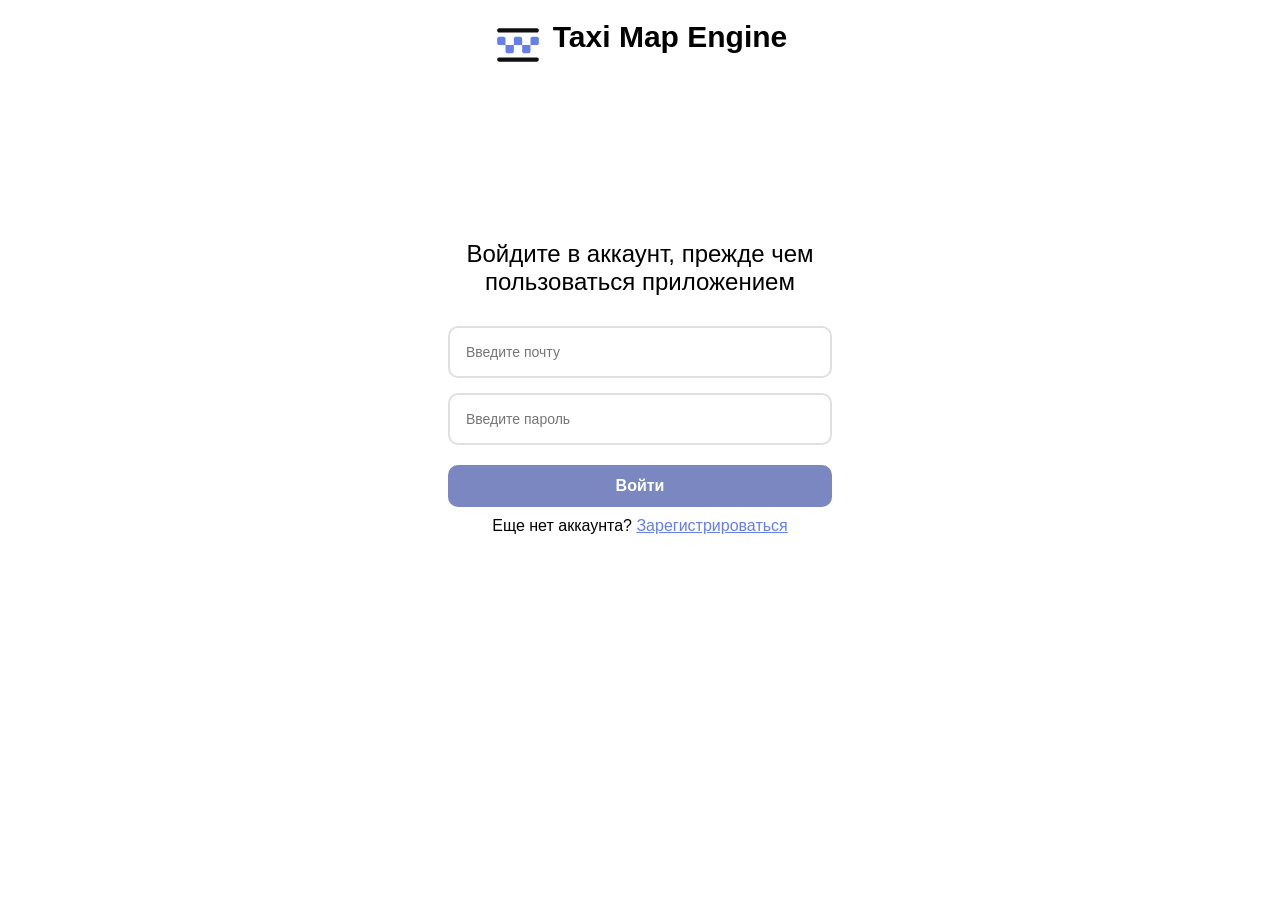
<file: login.html>
<!DOCTYPE html>
<html lang="en">
<head>
    <meta charset="UTF-8">
    <meta name="viewport" content="width=device-width, initial-scale=1.0">
    <link rel="stylesheet" href="css/style.css">
    <title>Аутентификация</title>
</head>
<body>
    <section class="form">
        <div class="logo">
            <img src="img/logo.svg" alt="logo">
            <label>Taxi Map Engine</label>
        </div>
        <div class="from-full">
            <label class="l-form">Войдите в аккаунт, прежде чем пользоваться приложением</label>
            <div class="formm">
                <input type="email" name="email" placeholder="Введите почту" required>
                <input type="password" name="password" placeholder="Введите пароль" required>
                <button type="submit">Войти</button>
            </div>
            <p>Еще нет аккаунта? <a href="registr.html">Зарегистрироваться</a></p>
        </div>
        
    </section>
    <script src="script/log.js"></script>
</body>
</html>
</file>
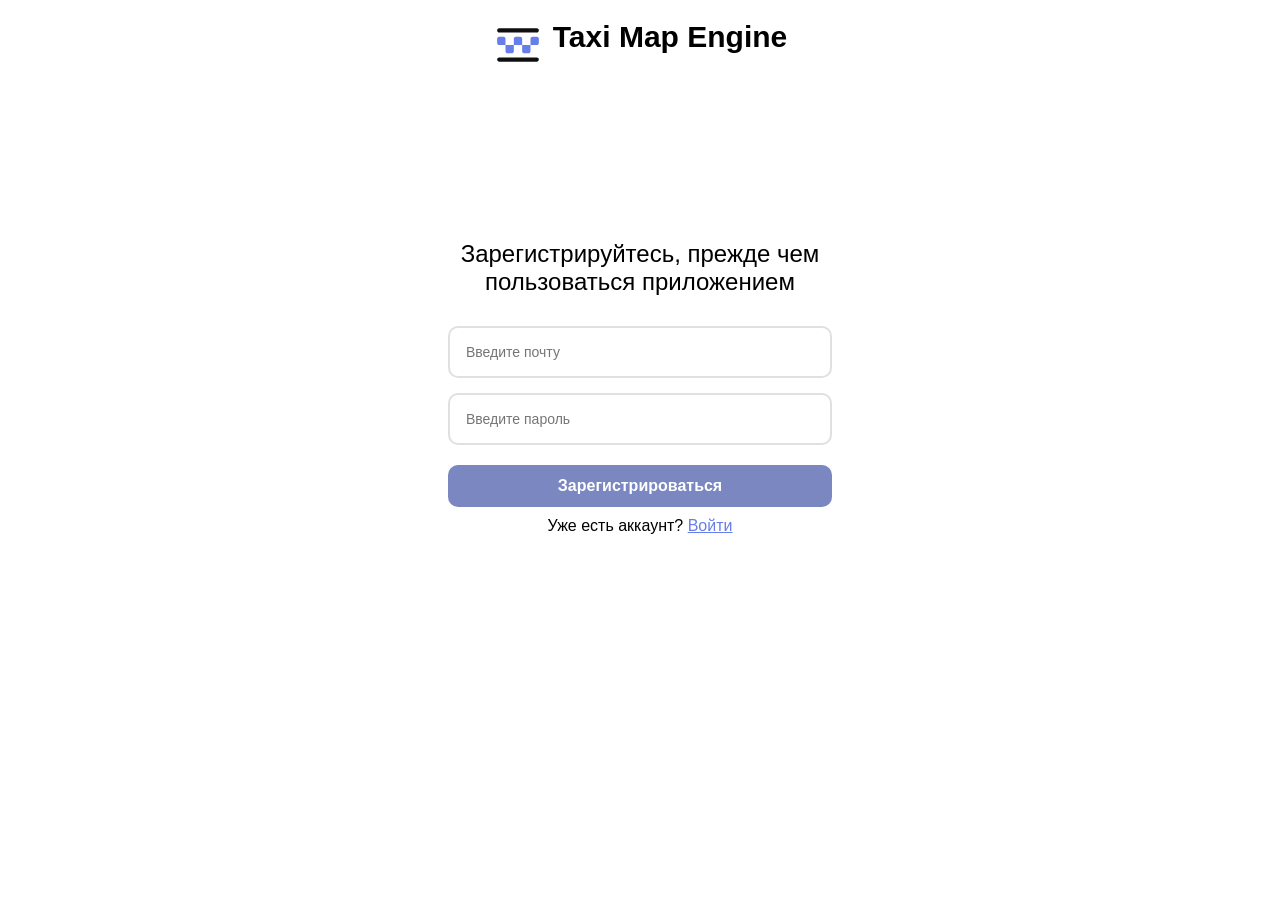
<file: registr.html>
<!DOCTYPE html>
<html lang="en">
<head>
    <meta charset="UTF-8">
    <meta name="viewport" content="width=device-width, initial-scale=1.0">
    <link rel="stylesheet" href="css/style.css">
    <title>Регистрация</title>
</head>
<body>
    <section class="form">
        <div class="logo">
            <img src="img/logo.svg" alt="logo">
            <label>Taxi Map Engine</label>
        </div>
        <div class="from-full">
            <label class="l-form">Зарегистрируйтесь, прежде чем пользоваться приложением</label>
            <div class="formm">
                <input type="email" name="email" placeholder="Введите почту" required>
                <input type="password" name="password" placeholder="Введите пароль" required>
                <button type="submit">Зарегистрироваться</button>
            </div>
            <p>Уже есть аккаунт? <a href="login.html">Войти</a></p>
        </div>
        
    </section>
    <script src="script/reg.js"></script>
</body>
</html>
</file>
<file: css/style.css>
* {
    margin: 0;
    padding: 0;
    box-sizing: border-box;
}

body {
    font-family: 'Segoe UI', Tahoma, Geneva, Verdana, sans-serif;
}

#map {
    height: 100vh;
    width: 100%;
    background: #f0f0f0;
}

.controls {
    position: absolute;
    top: 20px;
    left: 20px;
    right: 20px;
    background: white;
    padding: 15px;
    border-radius: 15px;
    box-shadow: 0 4px 15px rgba(0,0,0,0.2);
    z-index: 1000;
}

.weather-icon, .probki-icon {
    font-family: 'Segoe UI Emoji', 'Apple Color Emoji', 'Noto Color Emoji', sans-serif;
    display: flex;
    align-items: center;
    justify-content: center;
    position: absolute;
    bottom: 400px;
    right: 20px;
    z-index: 1000;
    background: white;
    border: none;
    width: 50px;
    height: 50px;
    border-radius: 50%;
    font-size: 24px;
    cursor: pointer;
    box-shadow: 0 2px 10px rgba(0,0,0,0.2);
}

.probki-icon {
    bottom: 460px;
    right: 20px;
}

.weather-icon:hover, .probki-icon:hover {
    background: none;
} 

input {
    width: 100%;
    padding: 16px;
    border: 2px solid #e0e0e0;
    border-radius: 10px;
    font-size: 14px;
}

.input-wrapper {
    position: relative;
    margin-bottom: 10px;
}

.icon {
    position: absolute;
    left: 20px;
    top: 50%;
    transform: translateY(-50%);
    width: 20px;
    height: 20px;
    z-index: 1;
}

.input-wrapper input {
   padding-left: 50px;
}

button {
    width: 100%;
    padding: 12px;
    background: #7a87c0;
    transition: all 0.3s ease-in-out;
    color: white;
    border: none;
    border-radius: 10px;
    font-size: 16px;
    font-weight: bold;
    cursor: pointer;
    margin-top: 5px;
}

button:hover {
    background: #676ead;
    transition: all 0.3s ease-in-out;
}

.info-card {
    position: absolute;
    bottom: 20px;
    left: 20px;
    right: 20px;
    background: white;
    padding: 15px;
    border-radius: 15px;
    box-shadow: 0 4px 15px rgba(0,0,0,0.2);
    z-index: 1000;
    display: none;
}

.info-tariffs {
    position: absolute;
    bottom: 20px;
    left: 20px;
    right: 20px;
    background: white;
    padding: 30px;
    border-radius: 15px;
    box-shadow: 0 4px 15px rgba(0,0,0,0.2);
    z-index: 1000;
    /* display: none; */
}

.info-tariffs .choice-label{
    display: flex;
    text-align: center;
    margin-bottom: 5px;
    font-size: 20px;
    font-weight: 700;
}

.info-tariffs #btn-zakaz {
    margin-top: 10px;
    font-weight: 500;
}

.tariffs {
    display: flex;
    align-items: flex-start;
    gap: 40px;
}

.tariffs-btn {
    display: flex;
    flex-direction: column;
    align-items: flex-start;
    background-color: white;
    transition: all 0.3s ease-in-out;
    width: 230px;
    padding: 20px 50px;
    border-radius: 10px 10px;
}

.tariffs-btn:hover {
    display: flex;
    align-items: flex-start;
    background-color: rgb(241, 237, 237);
    transition: all 0.3s ease-in-out;
}

.tariffs-btn.active {
    background-color: #c8cde2;
    width: 250px;
    box-shadow: 5px 4px 15px rgba(102, 126, 234, 0.3);
}

.tariffs-btn label {
    color: black;
    margin-top: 2px;
}

.tariffs-btn-img {
    width: 80px;
}

#Fasten-duration-waiting,
#Comfort-duration-waiting,
#Comfortplus-duration-waiting,
#Business-duration-waiting {
    background-color: white;
    border-radius: 5px;
    color: black;
    font-size: 12px;
    width: 45px;
    position: absolute;
    top: 150px;
}

.tariffs-price img {
    width: 20px;
}

.tariffs-price {
    display: flex;
    text-align: center;
    color: black;
    margin-top: 2px;
}

.tariffs-price span {
    margin-top: 2px;
}

.why-price {
    text-decoration: underline;
    font-weight: 100;
    font-size: 12px;
    color: rgb(0, 0, 0);
    margin-top: 5px;
    display: none;
}


.info-row {
    display: flex;
    justify-content: space-between;
    padding: 8px;
    border-bottom: 1px solid #e0e0e0;
}

.price {
    font-size: 28px;
    font-weight: bold;
    color: #667eea;
    text-align: center;
    margin-bottom: 10px;
}

.location-btn {
    display: flex;
    align-items: center;
    justify-content: center;
    position: absolute;
    bottom: 20px;
    right: 20px;
    z-index: 1000;
    background: white;
    border: none;
    width: 70px;
    height: 70px;
    border-radius: 50%;
    font-size: 24px;
    cursor: pointer;
    box-shadow: 0 2px 10px rgba(0,0,0,0.2);
}

.location-btn:hover {
    background: none;
}

.location-btn img {
    width: 50px;
    padding: 5px;
}

.loading {
    position: absolute;
    top: 50%;
    left: 50%;
    transform: translate(-50%, -50%);
    background: rgba(0,0,0,0.8);
    color: white;
    padding: 10px 20px;
    border-radius: 10px;
    z-index: 2000;
    display: none;
    text-align: center;
    justify-content: center;
}

.loading img {
    width: 30px;
}

.toIcon {
    background-color: white;
    border: 2px solid #5a5a5a;
    border-radius: 5px 5px;
}

.car-marker {
    background: transparent;
    border: none;
}

.form {
    display: flex;
    flex-direction: column;
    text-align: center;
}

.logo {
    display: flex;
    justify-content: center;
    font-size: 30px;
    padding: 20px;
    font-weight: 800;
}

.logo img {
    margin-right: 10px;
    width: 50px;
}

.from-full {
    padding: auto;
    margin: 150px auto;
    width: 30%;
    display: flex;
    flex-direction: column;
    text-align: center;
}

.from-full p {
    margin-top: 10px;
}

.from-full a {
    color: #667eea;
}

.l-form {
    font-weight: 500;
    font-size: 24px;
}

.formm {
    margin-top: 30px;
}

.formm input {
    margin-bottom: 15px;
}

.order-window {
    position: fixed;
    top: 0;
    left: 0;
    width: 100%;
    height: 100%;
    background: rgba(0,0,0,0.5);
    display: flex;
    justify-content: center;
    align-items: center;
    z-index: 2000;
    display: none;
    animation: fadeIn 0.3s ease;
}

@keyframes fadeIn {
    from {
        opacity: 0;
    }
    to {
        opacity: 1;
    }
}

.order {
    background: white;
    width: 350px;
    padding: 25px;
    border-radius: 20px;
    box-shadow: 0 10px 30px rgba(0,0,0,0.3);
    text-align: center;
}

.driver {
    display: flex;
    align-items: center;
    justify-content: center;
    flex-direction: column;
    gap: 15px;
    margin-bottom: 20px;
    padding-bottom: 20px;
    border-bottom: 1px solid #eee;
}

.driver img {
    width: 70px;
    height: 70px;
}

.driver label {
    font-size: 18px;
    font-weight: 600;
    color: #333;
}

.fromtoOrder {
    display: flex;
    align-items: center;
    gap: 15px;
    padding: 12px 0;
    border-bottom: 1px solid #f0f0f0;
}

.fromtoOrder img {
    width: 20px;
    height: 20px;
    filter: none;
}

.fromtoOrder label {
    font-size: 14px;
    color: #666;
    flex: 1;
    text-align: left;
}

.order .price {
    font-size: 32px;
    font-weight: bold;
    color: #4285f4;
    padding-top: 10px;
    text-align: center;
}

.priceItogo p {
    padding-top: 15px;
}

.profile-window {
    position: fixed;
    top: 0;
    left: 0;
    width: 100%;
    height: 100%;
    background: rgba(0,0,0,0.6);
    backdrop-filter: blur(5px);
    display: flex;
    justify-content: center;
    align-items: center;
    z-index: 2000;
    display: none;
}

.profile {
    background: white;
    width: 400px;
    max-width: 90%;
    max-height: 80%;
    border-radius: 20px;
    padding: 25px;
    position: relative;
    overflow: auto;
    animation: slideUp 0.3s ease;
}

.close-profile {
    position: absolute;
    top: 15px;
    right: 20px;
    background: none;
    border: none;
    font-size: 24px;
    cursor: pointer;
    color: #999;
}

.close-profile:hover {
    color: #333;
}

.client {
    display: flex;
    flex-direction: column;
    align-items: center;
    gap: 15px;
    padding-bottom: 20px;
    border-bottom: 1px solid #eee;
    margin-bottom: 20px;
}

.client img {
    width: 80px;
    height: 80px;
    border-radius: 50%;
    background: #f0f0f0;
    padding: 10px;
}

.client label {
    font-size: 16px;
    font-weight: 600;
    color: #333;
}

.profile-orders h4 {
    margin-bottom: 15px;
    color: #000000;
}

.orders-list {
    max-height: 400px;
    overflow-y: auto;
}

.order-item {
    background: #f8f9fa;
    border-radius: 12px;
    padding: 12px;
    margin-bottom: 10px;
    font-size: 12px;
}

.order-item .order-header {
    display: flex;
    justify-content: space-between;
    margin-bottom: 8px;
}

.order-item .order-tariff {
    font-weight: 600;
    color: #4285f4;
}

.order-item .order-price {
    font-weight: 700;
    color: #28a745;
}

.order-item .order-route {
    color: #666;
    margin-bottom: 5px;
    font-size: 11px;
}

.order-item .order-date {
    color: #999;
    font-size: 10px;
}

.logout {
    color: red;
    background: none;
    font-size: 12px;
}

.logout:hover {
    background: none;
}
</file>
